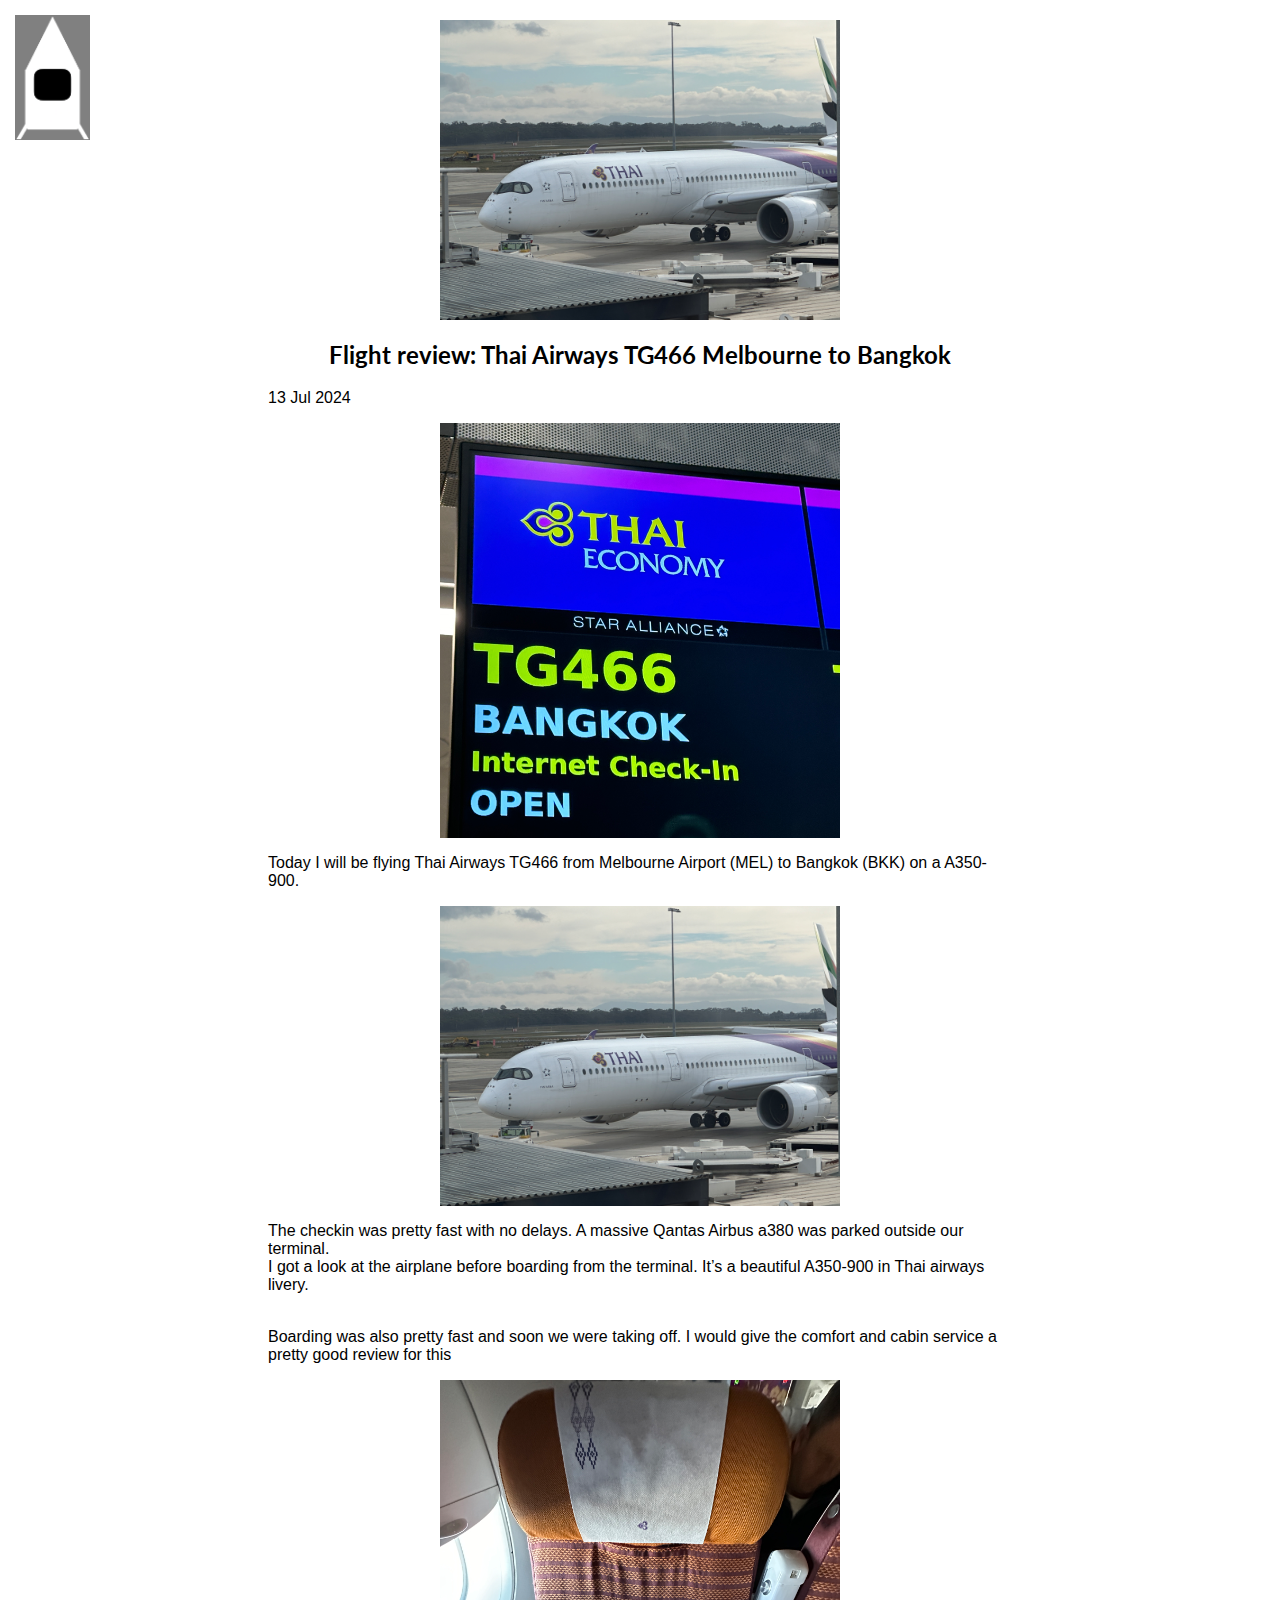
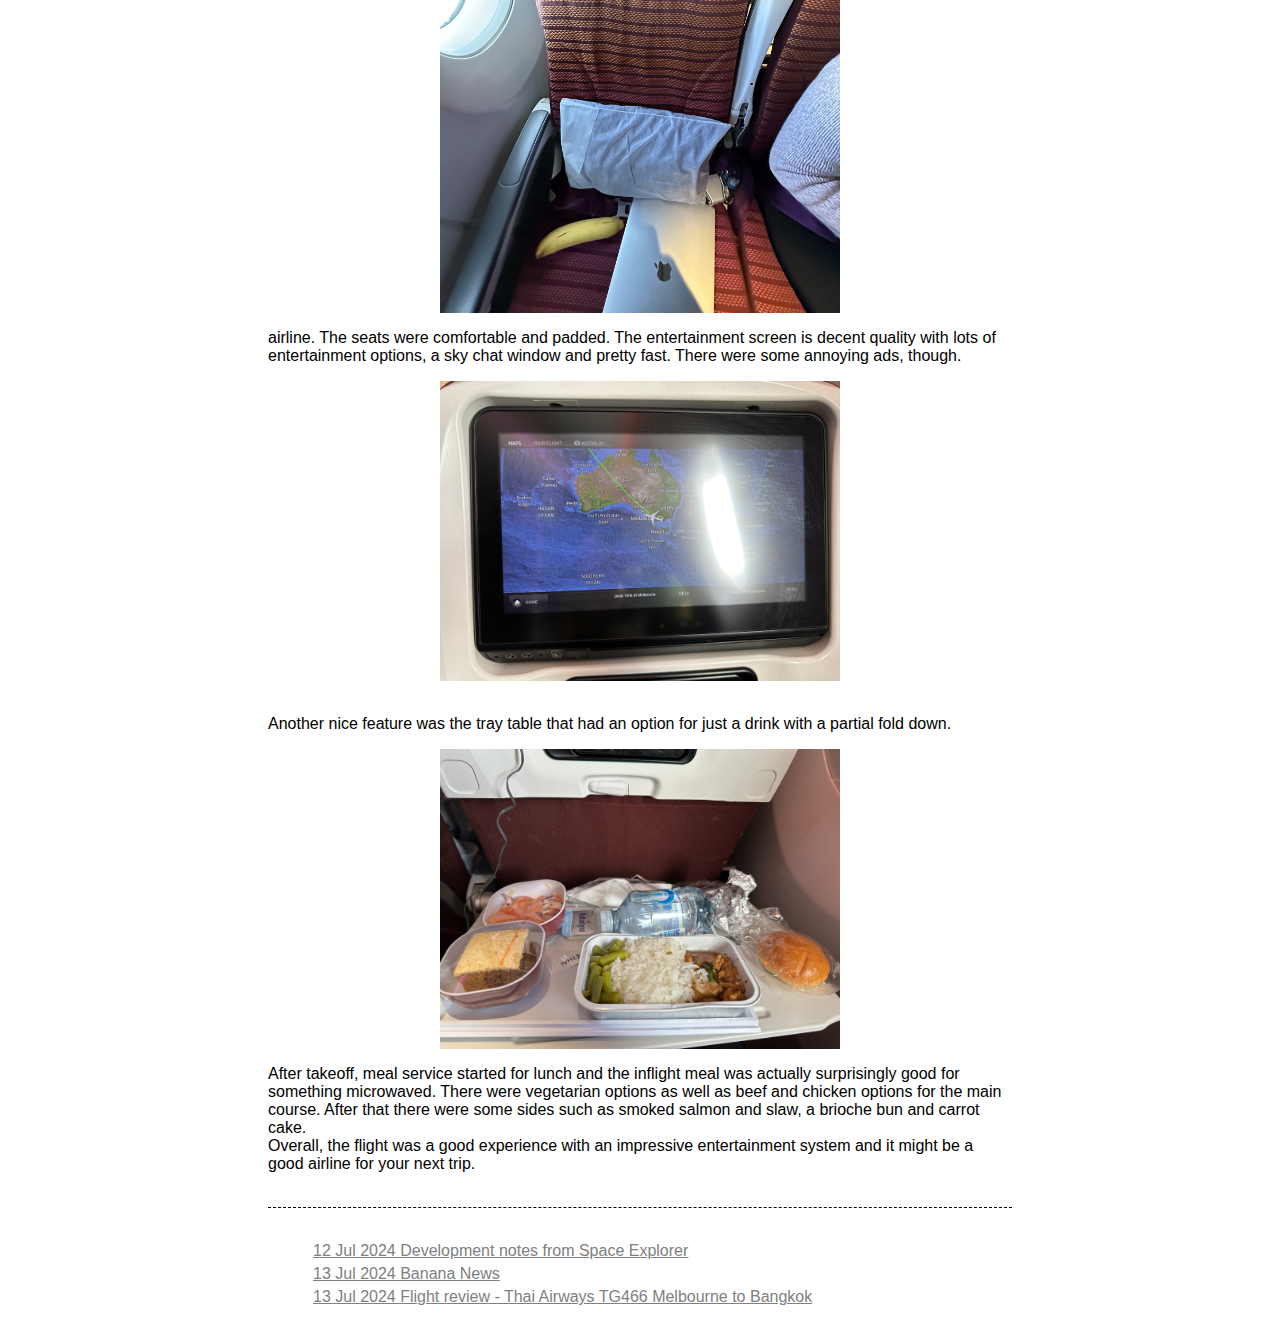
<file: flight.html>
<!DOCTYPE html>
<html lang="en">
    <head><title>Flight review - Thai Airways TG466 - Albert Kemp</title>
    
    <link rel="stylesheet" href="styles/style.css">
         <link rel="preconnect" href="https://fonts.googleapis.com">
    <link rel="preconnect" href="https://fonts.gstatic.com" crossorigin>
    <link href="https://fonts.googleapis.com/css2?family=Lato:ital,wght@0,100;0,300;0,400;0,700;0,900;1,100;1,300;1,400;1,700;1,900&display=swap" rel="stylesheet">
<link rel="shortcut icon" href="images/logo.png">
<meta charset="utf-8">
<meta name="viewport" content="width=device-width, initial-scale=1">
</head>
<body>
    <div class="icona" id="icona" title="Home - Albert Kemp">
        <img src="images/rocket_landed.png" width="75">
    </div>
    <div class="article">
    <img src="images/thaiplane.JPG" width="400">
   <h2>Flight review: Thai Airways TG466 Melbourne to Bangkok</h2>
    <p>13 Jul 2024</p>
    <img src="images/flight.jpg" width="400">
    <p>Today I will be flying Thai Airways TG466 from Melbourne Airport (MEL) to Bangkok (BKK) on a A350-900.</p>
    <img src="images/thaiplane.JPG" width="400">
    <p>The checkin was pretty fast with no delays. A massive Qantas Airbus a380 was parked outside our terminal.<br>I got a look at the airplane before boarding from the terminal. It’s a beautiful A350-900 in Thai airways livery.</p>
    <p><br>Boarding was also pretty fast and soon we were taking off. I would give the comfort and cabin service a pretty good review for this</p>
    <img src="images/seat.JPG" width="400">
    <p>airline. The seats were comfortable and padded. The entertainment screen is decent quality with lots of entertainment options, a sky chat window and pretty fast. There were some annoying ads, though.</p>
    <img src="images/screen.JPG" width="400">
    <p><br>Another nice feature was the tray table that had an option for just a drink with a partial fold down.</p>
    <img src="images/food.JPG" width="400">
    <p>After takeoff, meal service started for lunch and the inflight meal was actually surprisingly good for something microwaved. There were vegetarian options as well as beef and chicken options for the main course. After that there were some sides such as smoked salmon and slaw, a brioche bun and carrot cake.<br>Overall, the flight was a good experience with an impressive entertainment system and it might be a good airline for your next trip.</p>
       <br><div style="width:100%;border-bottom:1px black;border-bottom-style: dashed;"></div><br>
       <ul style="list-style: none;">
           <li><a href="spaceexplorer.html" style="color:grey;text-decoration: underline;">12 Jul 2024 Development notes from Space Explorer</a></li>
           <li><a href="banananews.html" style="color:grey;text-decoration: underline;">13 Jul 2024 Banana News</a></li>
           <li><a href="flight.html" style="color:grey;text-decoration: underline;">13 Jul 2024 Flight review - Thai Airways TG466 Melbourne to Bangkok</a></li>
       </ul>
   </div>
<script src="scripts/main.js"></script>
</body>
</html>
</file>
<file: styles/style.css>
body{margin:20px;}
h1{font-size: 60px;font-family: 'Lato', sans-serif;text-align: center;}
h2{font-family: 'Lato', sans-serif;text-align: center;}
h3{font-family: 'Lato', sans-serif;text-align:center;}
p, ul, li{font-size: 16px;font-family: Arial, sans-serif;}
.icona{position:fixed;top:15px;left:15px;background-color: grey;animation: rotate 12s infinite;}
.icona:hover{cursor:pointer;}
.option{margin:20px;background-color: white;box-shadow: 0px 6px 8px rgba(0, 0, 0, 0.5);border-radius:15px;overflow:hidden;height: 200px;}
.div-options a{text-decoration: none; color: black;}
.div-options{margin:auto;display:block;}
.article{width:60%;margin:auto;}
img{display:block;margin:auto;}
video{display:block;margin:auto;}
.github-icon{position:fixed;top:25px;left:100px;}
.github-icon:hover{cursor:pointer;}
#repliticon{position:fixed;top:25px;left:150px;}
@media (max-width:768px){
    .article{width:90%;}
}
li{margin:5px;}
@keyframes rotate{
    0%{rotate:0deg;}
    25%{rotate:360deg;}
    50%{rotate:360deg;}
    100%{rotate:0deg;}
}
</file>
